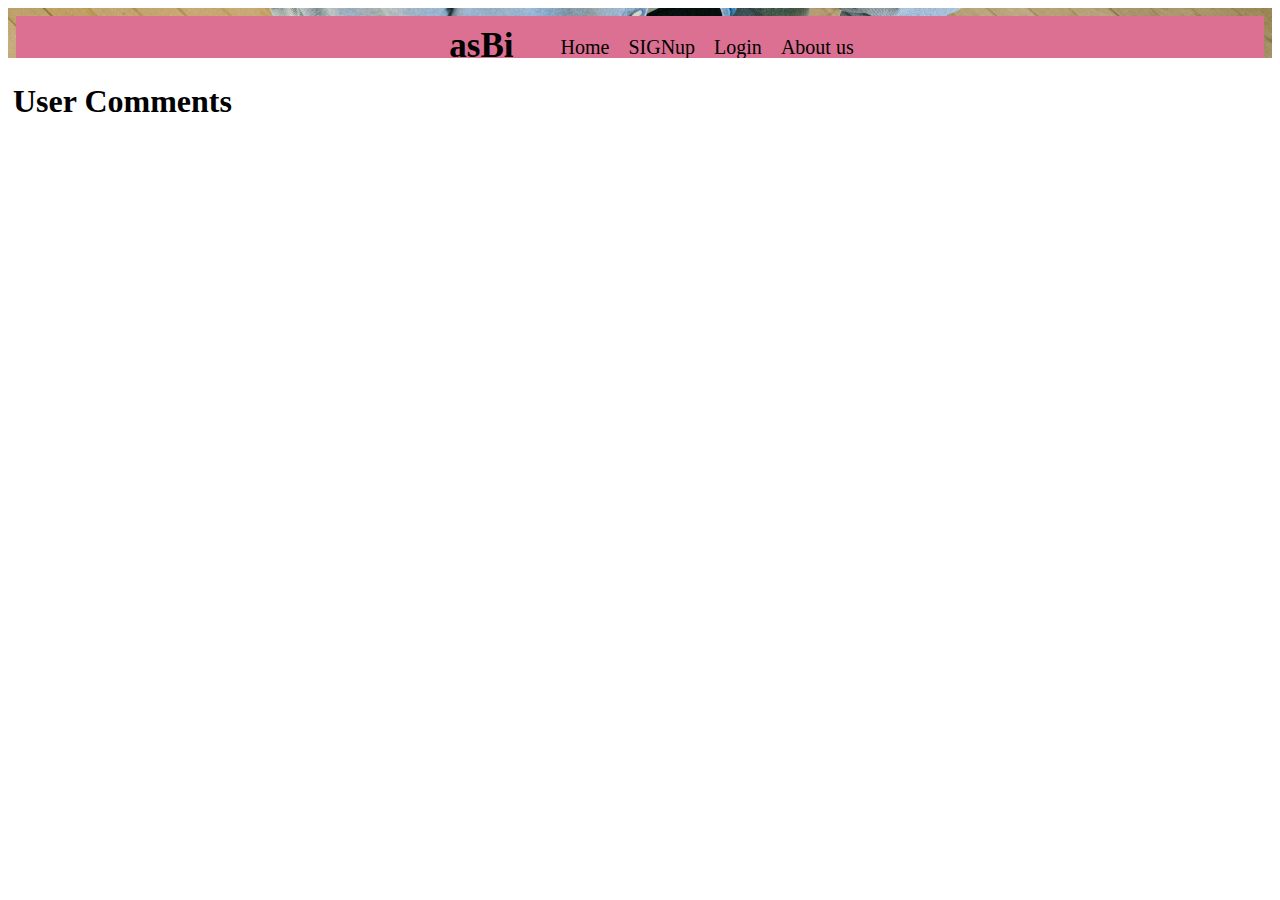
<file: api.html>
<!doctype html>
<html lang="en">
  <head>
    <meta charset="utf-8">
    <meta name="viewport" content="width=device-width, initial-scale=1">
    <title>Bootstrap demo</title>
    <link href="https://cdn.jsdelivr.net/npm/bootstrap@5.2.3/dist/css/bootstrap.min.css" rel="stylesheet" integrity="sha384-rbsA2VBKQhggwzxH7pPCaAqO46MgnOM80zW1RWuH61DGLwZJEdK2Kadq2F9CUG65" crossorigin="anonymous">
    <style>
      .comment-section {
          top: 200px;
          margin: 20px 50px;
      }

      .comment-box {
          margin: 15px 0px;
          padding: 15px;
          border-radius: 10px;
          background-color: lightpink;
          font-family: sans-serif;
      }
    </style>
  </head>
  <body>
    <iframe src="index.html" frameborder="0" width="100%" height="50"></iframe>

    <section>
      <div class="comment-body" style="margin: 5px;">
        <h1>User Comments</h1>
        <div class="comment-section"></div>
      </div>
    </section>

    <script>
      fetch('https://jsonplaceholder.typicode.com/comments')
      .then(res => res.json())
      .then(data => { 
        data.forEach((user) => {
          const commentSection = document.querySelector('.comment-section');
          const commentBox = document.createElement('div');
          commentBox.classList.add('comment-box');
          commentBox.innerHTML = `
            <img src=''>
            <div class='username'>user: <span>${user.name}</span></div>
            <div class='email'>Email: <span>${user.email}</span></div>
            <div class='comment'>${user.body}</div>`;
          commentSection.appendChild(commentBox);
        });
      })
      .catch(error => console.error('Error', error));
    </script>

    <script src="https://cdn.jsdelivr.net/npm/bootstrap@5.2.3/dist/js/bootstrap.bundle.min.js" integrity="sha384-kenU1KFdBIe4zVF0s0G1M5b4hcpxyD9F7jL+jjXkk+Q2h455rYXK/7HAuoJl+0I4" crossorigin="anonymous"></script>
  </body>
</html>
</file>
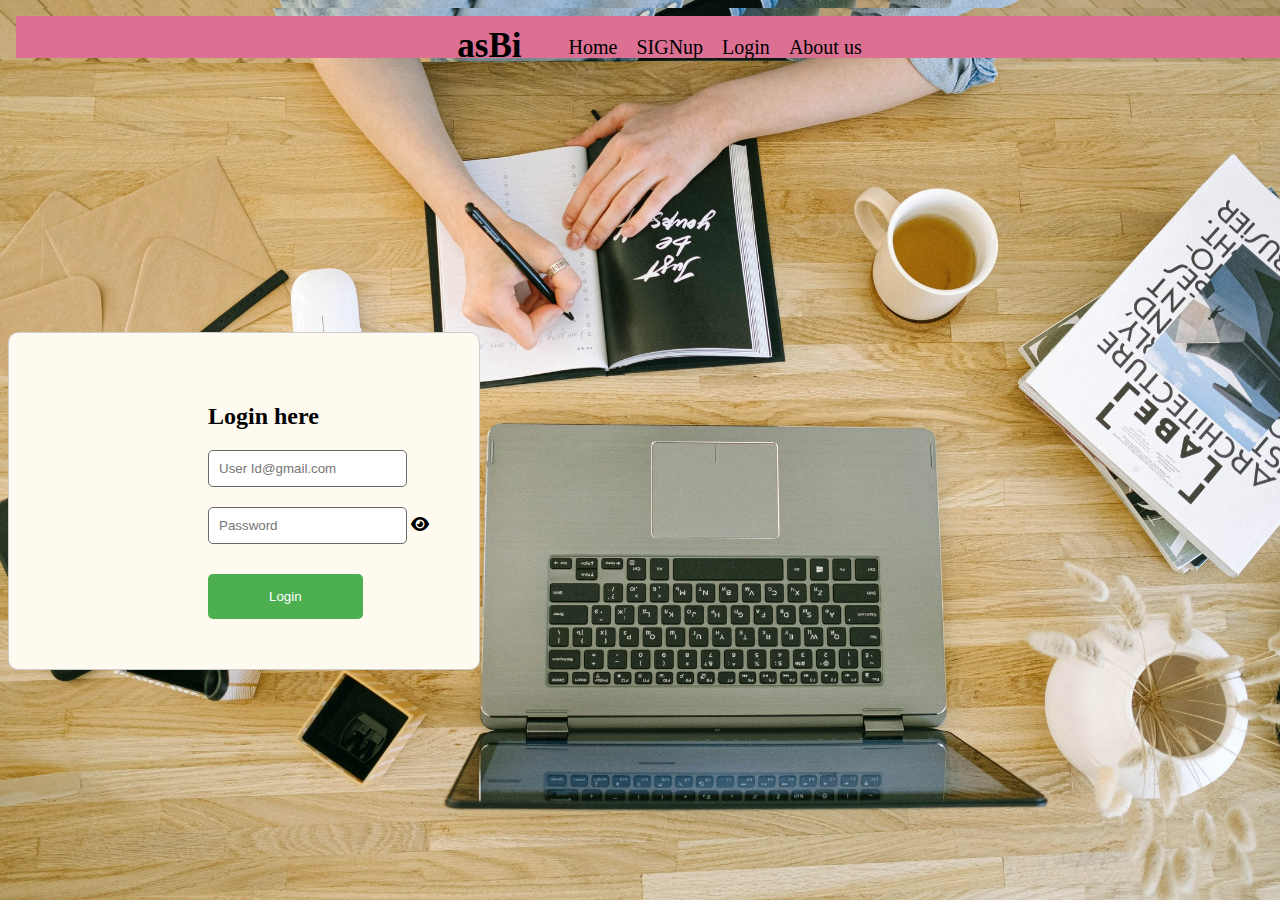
<file: login.html>
<!DOCTYPE html>
<html lang="en">
<head>
    <meta charset="UTF-8">
    <meta name="viewport" content="width=device-width, initial-scale=1">
    <link href="https://cdn.jsdelivr.net/npm/bootstrap@5.2.3/dist/css/bootstrap.min.css" rel="stylesheet" integrity="sha384-rbsA2VBKQhggwzxH7pPCaAqO46MgnOM80zW1RWuH61DGLwZJEdK2Kadq2F9CUG65" crossorigin="anonymous">
    <link rel="stylesheet" href="https://cdnjs.cloudflare.com/ajax/libs/font-awesome/6.0.0-beta3/css/all.min.css">
    <title>Login Page</title>
    <style>
        body {
            background-image: url('image/Aa.jpeg');
            background-repeat: no-repeat;
            background-size: cover;
            background-attachment: fixed;
            position: relative;
            width: 100%;
            height: 100%;
        }

        .container {
            width: 370px;
            margin: 30vh 0 auto;
            padding: 50px;
            display: flex;
            justify-content: flex-end;
            border: 1px solid #ccc;
            border-radius: 10px;
            background-color: floralwhite;
        }

        form {
            text-align: left;
        }

        label {
            display: block;
            margin-top: 20px;
        }

        .input-group input {
            border-radius: 5px;
            padding: 10px;
            border: 1px solid dimgrey;
            color: black;
        }

        .input-group input:focus {
            outline: 0;
        }

        .input-group.error input {
            border: 1px solid red;
        }

        button {
            width: 70%;
            padding: 15px;
            background-color: #4CAF50;
            color: white;
            border: none;
            border-radius: 5px;
            margin-top: 30px;
            cursor: pointer;
        }

        .error-text {
            color: red;
        }

        .popup-message {
            display: none;
            position: fixed;
            bottom: 10px;
            right: 10px;
            background-color: green;
            color: white;
            font-weight: bold;
            padding: 10px;
            border-radius: 5px;
            z-index: 1000;
        }
    </style>
</head>
<body>
   <iframe src="index.html" frameborder="0" width="100%" height="50"></iframe>
    <div class="container">
        <form id="login">
            <h2>Login here</h2>
            <div class="input-group">
                <label for="email-field"></label>
                <input type="email" id="email-field" placeholder="User Id@gmail.com">
                <div class="email-error error-text"></div>
            </div>
            <div class="input-group">
                <label for="password"></label>
                <div class="password-field">
                    <input type="password" id="password" placeholder="Password" name="password">
                    <i class="fas fa-eye" id="eye" style="cursor: pointer;"></i>
                </div>
                <div class="password-error error-text"></div>
            </div>
            <button type="submit">Login</button>
        </form>
    </div>

    <div class="popup-message" id="successPopup"> Successfully logged in..,redirecting...</div>

    <script>
        document.getElementById("login").addEventListener("submit", function(event) {
            event.preventDefault();
            const email = document.getElementById("email-field").value;
            const password = document.getElementById("password").value;
            const emailField = document.getElementById("email-field");
            const passwordField = document.getElementById("password");
            const emailError = document.querySelector(".email-error");
            const passwordError = document.querySelector(".password-error");

            emailField.classList.remove("success", "error");
            passwordField.classList.remove("success", "error");
            emailError.textContent = "";
            passwordError.textContent = "";

            if (email.trim() === "") {
                emailField.classList.add("error");
                emailError.textContent = "Enter an email id";
            } else {
                emailField.classList.add("success");
            }

            if (password.trim() === "") {
                passwordField.classList.add("error");
                passwordError.textContent = "Enter a password.";
            } else if (password.length < 8) {
                passwordField.classList.add("error");
                passwordError.textContent = "Incorrect password (must be at least 8 characters).";
            } else {
                passwordField.classList.add("success");
                showSuccessPopup();
            }
        });

        const passwordInput = document.getElementById("password");
        const eyeIcon = document.getElementById("eye");

        eyeIcon.addEventListener("click", function() {
            if (passwordInput.type === "password") {
                passwordInput.type = "text";
                eyeIcon.classList.remove("fa-eye");
                eyeIcon.classList.add("fa-eye-slash");
            } else {
                passwordInput.type = "password";
                eyeIcon.classList.remove("fa-eye-slash");
                eyeIcon.classList.add("fa-eye");
            }
        });

        function showSuccessPopup() {
            const successPopup = document.getElementById("successPopup");
            successPopup.style.display = "block";
            setTimeout(function() {
              
                successPopup.style.display = "none";
                window.location.href = "api.html"; 
            }, 3000);
        }
    </script>


    <script src="https://cdn.jsdelivr.net/npm/bootstrap@5.2.3/dist/js/bootstrap.bundle.min.js" integrity="sha384-kenU1KFdBIe4zVF0s0G1M5b4hcpxyD9F7jL+jjXkk+Q2h455rYXK/7HAuoJl+0I4" crossorigin="anonymous"></script>
</body>
</html>
</file>
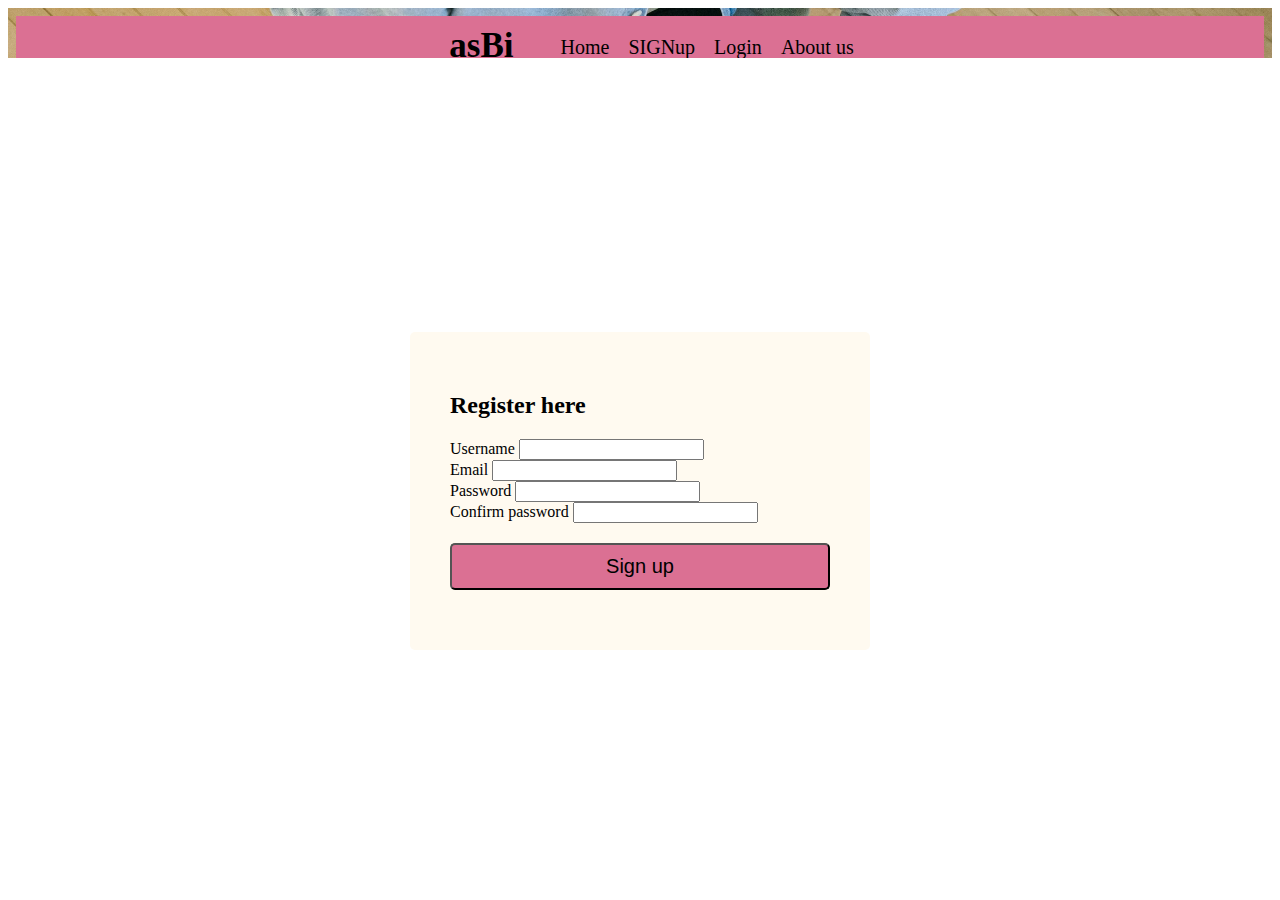
<file: sign.html>
<!DOCTYPE html>
<html lang="en">

<head>
  <meta charset="utf-8">
  <meta name="viewport" content="width=device-width, initial-scale=1">
  <title>signupi-</title>
  <link href="https://cdn.jsdelivr.net/npm/bootstrap@5.2.3/dist/css/bootstrap.min.css" rel="stylesheet" integrity="sha384-rbsA2VBKQhggwzxH7pPCaAqO46MgnOM80zW1RWuH61DGLwZJEdK2Kadq2F9CUG65" crossorigin="anonymous">

  <script src="main.js"></script>
</head>
<style>
  #form {
    width: 380px;
    margin: 30vh auto 0 auto;
    background-color: floralwhite;
    border-radius: 5px;
    padding: 40px;
  }

  #form button {
    background-color: palevioletred;
    color: black;
    text-decoration: none;
    padding: 10px;
    border-radius: 5px;
    margin: 20px 0px;
    cursor: pointer;
    font-size: 20px;
    width: 100%;
  }

  .input-group {
    display: flex;
    flex-direction: column;
    margin-bottom: 15px;
  }

  .input-group input {
    border-radius: 5px;
    padding: 10px;
    border: 1px solid dimgrey;
    color: black;
  }

  .input-group input:focus {
    outline: 0;
  }

  .input-group.error input {
    border: 1px solid red;
  }
  .error-text{
    color:red;
  }
  .alert-box {
  display: none;
  position: fixed;
  top: 0;
  left: 0;
  width: 100%;
  background-color: green;
  color: white;
  text-align: center;
  padding: 10px;
  z-index: 1000; 
}

.alert-box.show {
  display: block;
}

  
  
  
  
</style>

<body>
     <iframe src="index.html" frameborder="0" width="100%" height="50"></iframe>

  <div class="container">
    <form action="" id="form" class="col-sm-6 mx-auto mt-5">
      <h2 class="mb-4">Register here</h2>
      <div class="mb-3">
        <label for="username" class="form-label">Username</label>
        <input type="text" class="form-control" id="username" name="username">
        <div class="error"></div>
      </div>
      <div class="mb-3">
        <label for="email" class="form-label">Email</label>
        <input type="text" class="form-control" id="email" name="email">
        <div class="error"></div>
      </div>
      <div class="mb-3">
        <label for="password" class="form-label">Password</label>
        <input type="password" class="form-control" id="password" name="password">
        <div class="error"></div>
      </div>
      <div class="mb-3">
        <label for="cpassword" class="form-label">Confirm password</label>
        <input type="password" class="form-control" id="cpassword" name="cpassword">
        <div class="error"></div>
      </div>
      <button type="submit" class="btn btn-primary">Sign up</button>
    </form>
    <div id="alertBox" class="alert-box">
  <p id="alertMessage"></p>
</div>


  </div>
  <script src="https://cdn.jsdelivr.net/npm/bootstrap@5.2.3/dist/js/bootstrap.bundle.min.js" integrity="sha384-kenU1KFdBIe4zVF0s0G1M5b4hcpxyD9F7jL+jjXkk+Q2h455rYXK/7HAuoJl+0I4" crossorigin="anonymous"></script>
</body>

</html>
</file>
